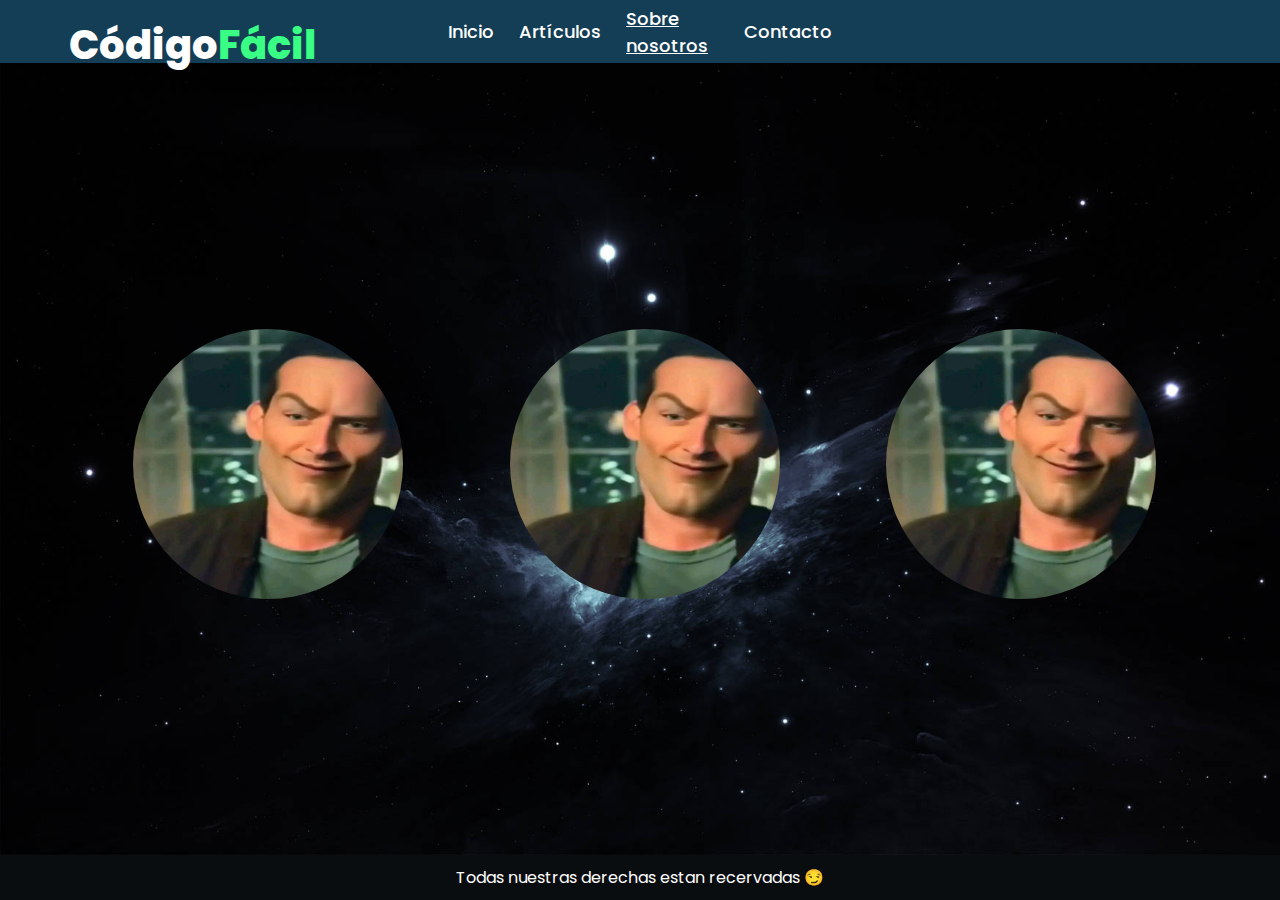
<file: about.html>
<!DOCTYPE html>
<html lang="en">
<head>
    <meta charset="UTF-8">
    <meta name="viewport" content="width=device-width, initial-scale=1.0">
    <link rel="stylesheet" href="css/about.css" >
</head>
<body>
    <header>
        <div class="titulo">Código<span>Fácil</span>
        </div>
        <nav>
              <a class="botton-menu">Inicio</a>
              <a class="botton-menu">Artículos</a>
              <a class="botton-menu"> <u>Sobre nosotros</u></a>
              <a class="botton-menu">Contacto</a>
        </nav>
        <span id="relleno"></span>
    </header>
    <main >
        <section>
            <div class="box" id="perfil-1">
                <div>
                    <img src="/Recursos/Imagenes/piter.jpeg" alt="">
                </div>
                <p>
                    Lorem ipsum dolor sit amet consectetur adipisicing elit. 
                    A quos fuga nulla, pariatur quibusdam veniam officia,
                    rerum praesentium hic necessitatibus aperiam aut ad at 
                    repudiandae recusandae illo temporibus. Similique, sequi.
                </p>
            </div>
            <div class="box" id="perfil-2">
                <div>
                    <img src="/Recursos/Imagenes/piter.jpeg" alt="">
                </div>
                <p>
                    Lorem ipsum dolor sit amet consectetur adipisicing elit. 
                    A quos fuga nulla, pariatur quibusdam veniam officia,
                    rerum praesentium hic necessitatibus aperiam aut ad at 
                    repudiandae recusandae illo temporibus. Similique, sequi.
                </p>
            </div>
            <div class="box" id="perfil-3">
                <div>
                    <img src="/Recursos/Imagenes/piter.jpeg" alt="">
                </div>
                <p>
                    Lorem ipsum dolor sit amet consectetur adipisicing elit. 
                    A quos fuga nulla, pariatur quibusdam veniam officia,
                    rerum praesentium hic necessitatibus aperiam aut ad at 
                    repudiandae recusandae illo temporibus. Similique, sequi.
                </p>
            </div>
        </section>
    </main>
    <footer>
        Todas nuestras derechas estan recervadas &#128527
    </footer>
</body>
</html>
</file>
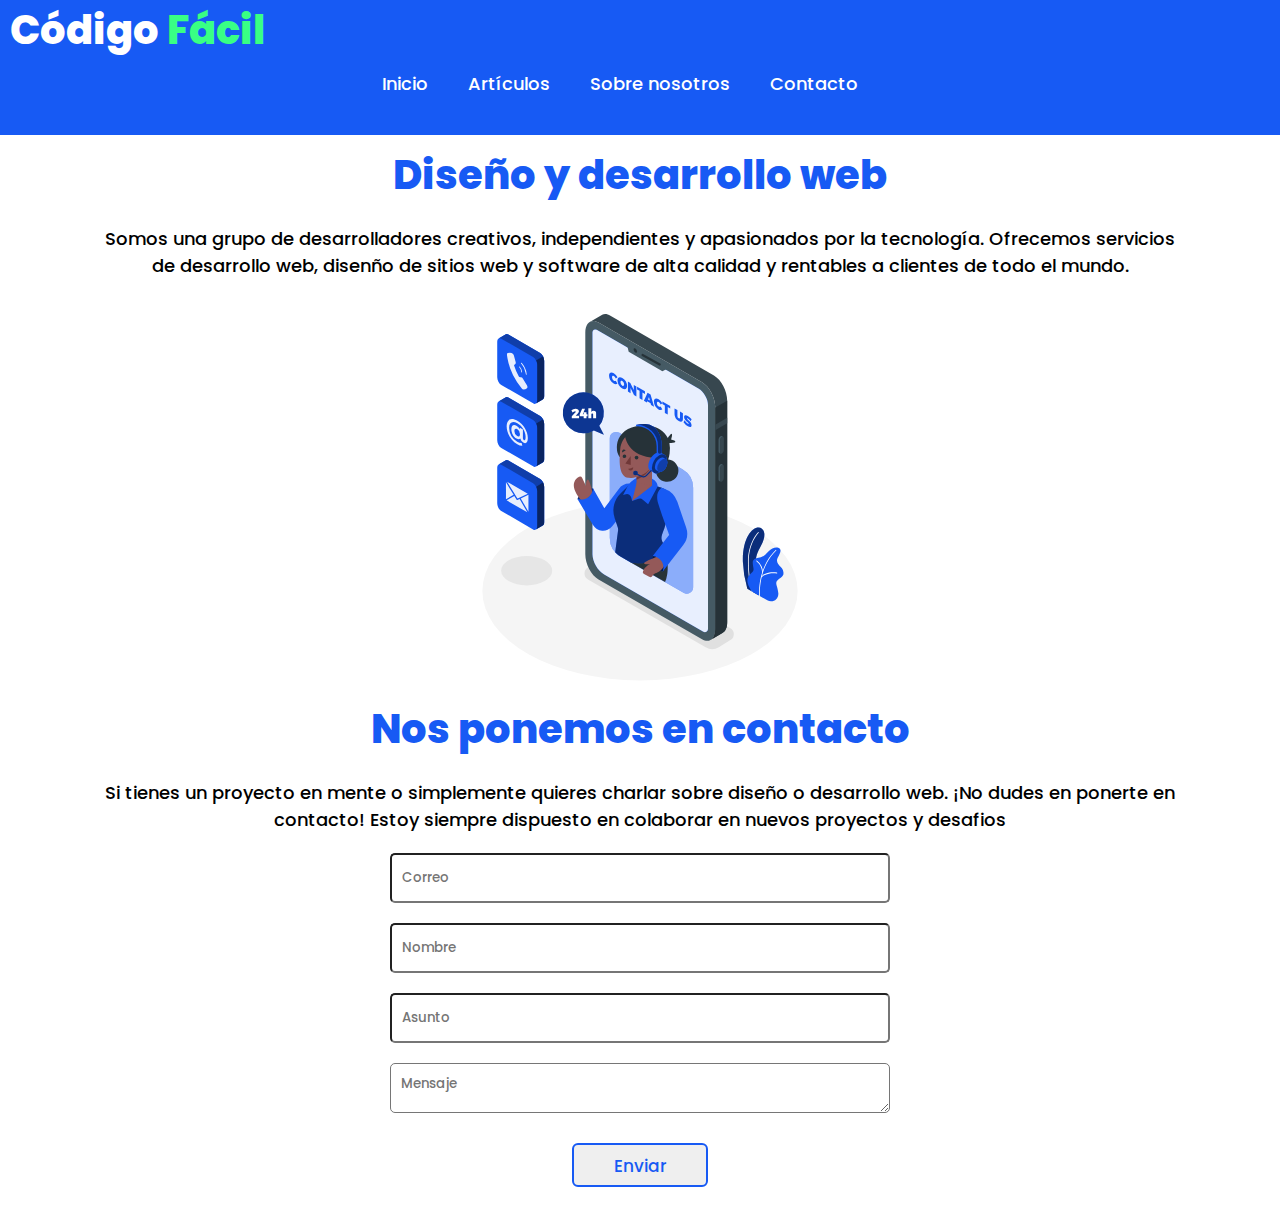
<file: contacto.html>
<!DOCTYPE html>
<html lang="en">
<head>
  <meta charset="UTF-8">
  <meta http-equiv="X-UA-Compatible" content="IE=Edge">
  <meta name="viewport" content="width=device-width, initial-scale=1">
  <link rel="stylesheet" href="css/styleContacto.css">
  <title>Contacto</title>
  
</head>
<body>
    <header>
        <div class="header">
          <div class="titulo">Código
            <span>Fácil</span>
          </div>
          <div class="menu">
            <span class="botton-menu"><a href="index.html">Inicio</a></span>
            <span class="botton-menu">Artículos</span>
            <span class="botton-menu">Sobre nosotros</span>
            <span class="botton-menu"><a href="contacto.html">Contacto</a></span>
            </div>
        </div>
    </header>
    <main>
        <section class="contact">
            <div class="contact-info">
                <h2>Diseño y desarrollo web</h2>
                <p class="description">Somos una grupo de desarrolladores creativos, independientes y apasionados por la tecnología. Ofrecemos servicios de desarrollo web, disenño de sitios web y software de alta calidad y rentables a clientes de todo el mundo.</p>
                <img src="Recursos/Imagenes/ImageContact.svg" alt="desarrollo web">
            </div>
            <form class="contactForm">
                <h2>Nos ponemos en contacto</h2>
                <p>Si tienes un proyecto en mente o simplemente quieres charlar sobre diseño o desarrollo web. ¡No dudes en ponerte en contacto! Estoy siempre dispuesto en colaborar en nuevos proyectos y desafios </p>
                <input type="email" id="contactEmail" placeholder="Correo" required>
                <input type="text" id="contactName" placeholder="Nombre" required>
                <input type="text" id="contactSubject" placeholder="Asunto" required>
                <textarea id="contactMessage" placeholder="Mensaje" required></textarea>
                <button> Enviar </button>
            </form>
        </section>
    </main>
    
</body>
</html>
</file>
<file: css/about.css>
@import url('https://fonts.googleapis.com/css2?family=Poppins:ital,wght@0,100;0,200;0,300;0,400;0,500;0,600;0,700;0,800;0,900;1,100;1,200;1,300;1,400;1,500;1,600;1,700;1,800;1,900&display=swap');

*{
  margin: 0px;
  padding: 0px;
  box-sizing: border-box;
  font-family: 'Poppins', sans-serif;
}

body{
    display: grid;
}

header {
    background-color: #143e55;
    color: white;
    width: 100%;
    height: 7vh;
    display: flex;
    justify-content: space-around;
}

.titulo {
    position: relative;
    width: 20%;
    height: 10vh;
    display: flex;
    place-content: center; /*centrado en y*/
    place-items: center;
    text-align: center;
    font-size: 40px;
    font-weight: 800;
    color: white;
    cursor: pointer;
    transition:all 0.8s ease;
    /*border: 2px yellow solid;*/

}



header .titulo span {
    font-size: 40px;
    color: #39FF84;
    font-weight: 800;
    transition:all 0.8s ease;

}

#relleno {
    width: 20%;
    height: 100%;
    /*border: 2px yellow solid;*/

}

.titulo:hover {
    font-size: 60px;

}

.titulo:hover span {
    font-size: 60px;
}

header nav{
    width: 30%;
    height: 100%;
    display: flex;
    place-items: center;
    justify-content: center;
    gap: 25px;
    /*border: 2px yellow solid;*/
}

header nav .botton-menu {
    font-size: 18px;
    font-weight: 500;
    color: white;
    transition: 0.3s ease;
    cursor: pointer;
}

header nav .botton-menu:hover {
    color: #39FF84;
}

section {
    background-image: url(/Recursos/Imagenes/glax.jpg);
    background-size: cover;
    display: flex;
    width: 100%;
    height: 88vh;
    align-items: center;
    justify-content:center;
    background-color: black;
    gap: 9%;
}


.box {
    position: relative;
    width: 29vh;
    height: 29vh;
    border-radius: 30px;
    transition: all 0.6s ease;
    padding: 5vh;
}

img {
    position: absolute;
    width: 30vh;
    height: 30vh;
    border-radius: 50%;
    top: 0;
    left: 0;
    right: 0;
    margin: auto;
    transition: all 0.3s ease;
}

p {
    color: rgb(10, 44, 68);
    visibility: hidden;
    transition: all 0.2s ease;
}

.box:hover {
    background-color: white;
    width: 50%;
    height: 50%;
    border-radius: 20px;
    padding-top: 17vh;
}

.box:hover img {
    top: -15vh;
}

.box:hover p {
    visibility: visible;
    transition: all 2s ease;
}

footer {
    display: grid;
    place-items:center ;
    width: 100%;
    height: 5vh;
    background-color: #0a0d10;
    color: white;

}
</file>
<file: css/styleContacto.css>
@import url('https://fonts.googleapis.com/css2?family=Poppins:ital,wght@0,100;0,200;0,300;0,400;0,500;0,600;0,700;0,800;0,900;1,100;1,200;1,300;1,400;1,500;1,600;1,700;1,800;1,900&display=swap');

*{
  margin: 0px;
  padding: 0px;
  box-sizing: border-box;
  font-family: 'Poppins', sans-serif;
}

body {
    display: grid;
    place-items: center;
    width: 100%;
    height: 100%;
}

header {
    background-color: #175AF4;
    color: white;
    width: 100%;
    height: 15vh;
}

body .header .titulo {
    margin-left: 10px;
    font-size: 40px;
    font-weight: 800;
    color: white;
    cursor: pointer;
    transition: 0.3s ease;
}

body .header .titulo span {
    font-size: 40px;
    color: #39FF84;
    font-weight: 800;
}

body .header .titulo:hover {
    transform: scale(1.1);
}

body .header .menu{
    width: 100%;
    height: 50%;
    margin: 10px 0 10px 0;
    display: flex;
    flex-wrap: wrap;
    justify-content: center;
    
}

body .header .menu .botton-menu {
    font-size: 18px;
    margin-right: 40px;
    font-weight: 500;
    color: white;
    transition: 0.3s ease;
    margin: 0 10 0 10px;
    cursor: pointer;
}

body .header .menu .botton-menu a {
    text-decoration: none;
    color: white;
}

body .header .menu .botton-menu a:hover {
    color: #39FF84;
}
  
  /*------------------------*/
body .contact{
    /* border: 1px solid #17d3f4; */
    display: grid;
    place-items: center;
    width: 100%;
    height: 100%;
    
}

body .contact h2 {
    font-size: 40px;
    font-weight: 800;
    margin: 10px 100px;
    color: #175AF4;
    text-align: center;
    /* border: 1px solid #17d3f4; */
}

body .contact p {
    font-size: 18px;
    font-weight: 500;
    color: #000000;
    text-align: center;
    /* border: 1px solid #17d3f4; */
    margin: 10px 100px;
}

body .contact .contact-info img {
    width: 400px;
    height: 400px;
}

body .contact .contact-info {
    /* border: 1px solid #175AF4; */
    display: grid;
    place-items: center;
    width: 100%;
    height: 100%;
}

body .contact .contact-info .descripcion {
    border: 1px solid #f41717;
    display: grid;
    place-items: center;
    width: 100%;
    height: 100%;
}

body .contact .contactForm {
    /* background-color: #1759f45f; */
    display: grid;
    place-items: center;
    width: 100%;
    height: 100%;
}

body .contact .contactForm  input, textarea {
    /* background: #39FF84;
    border-color: #39FF84; */
    color: #004cff;
    display: block;
    padding: 10px;
    margin: 10px;
    width: 500px;
    height: 50px;
    border-radius: 5px;
    font-weight: 500;
}

/* button */ 
button {
    --color: #175AF4;
    font-family: inherit;
    display: inline-block;
    width: 8em;
    height: 2.6em;
    line-height: 2.5em;
    margin: 20px;
    position: relative;
    cursor: pointer;
    overflow: hidden;
    border: 2px solid var(--color);
    transition: color 0.5s;
    z-index: 1;
    font-size: 17px;
    border-radius: 6px;
    font-weight: 500;
    color: var(--color);
  }
  
  button:before {
    content: "";
    position: absolute;
    z-index: -1;
    background: var(--color);
    height: 150px;
    width: 200px;
    border-radius: 50%;
  }
  
  button:hover {
    color: #fff;
  }
  
  button:before {
    top: 100%;
    left: 100%;
    transition: all 0.7s;
  }
  
  button:hover:before {
    top: -30px;
    left: -30px;
  }
  
  button:active:before {
    background: #004cff;
    transition: background 0s;
  }
</file>
